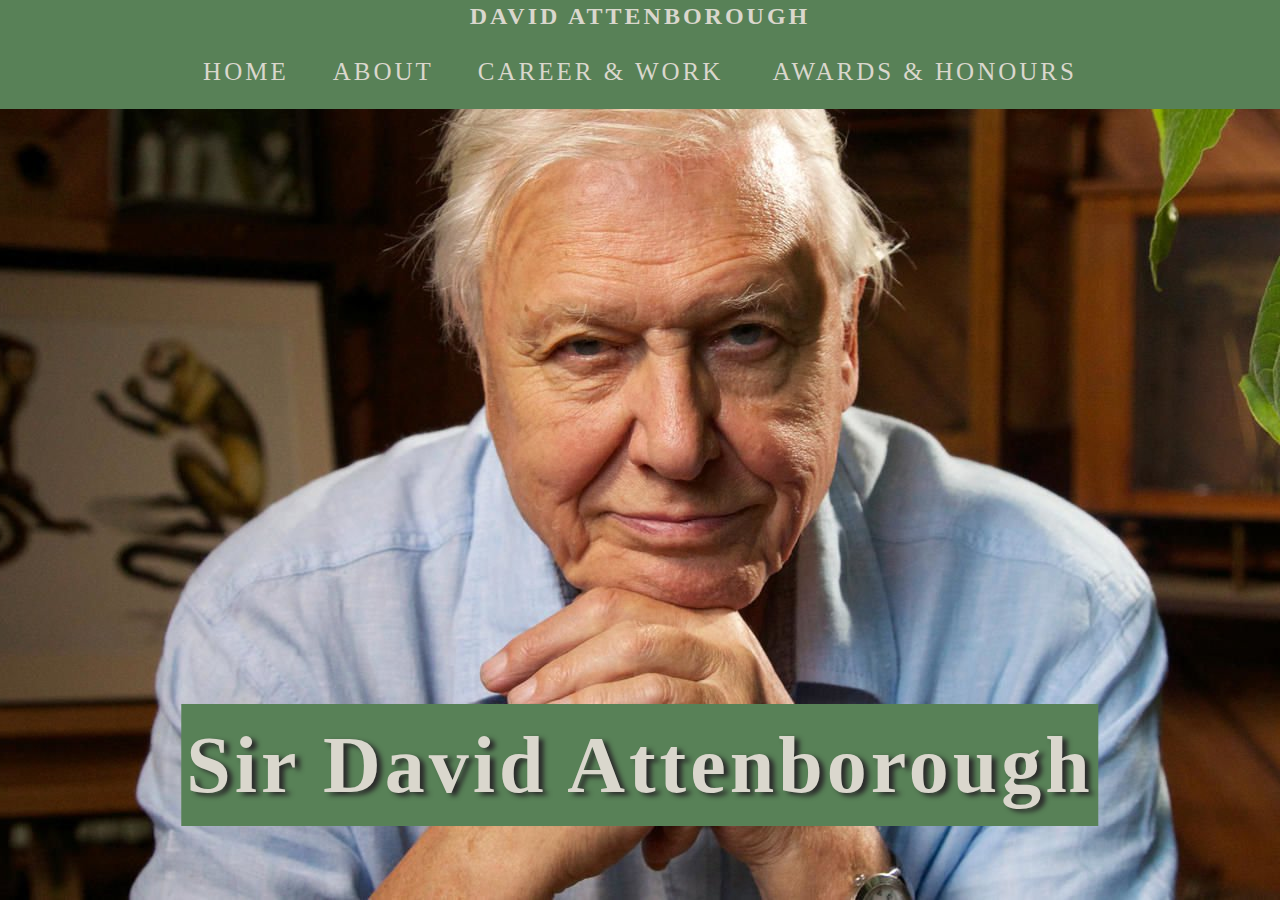
<file: index.html>
<!--
    Name: Hamza Haque
    Course: Science Honours 20FH
    School: Fort Richmond Collegiate
    Date Last Modified: June 12, 2022

    This is for a science project.
-->

<!DOCTYPE html>
<html lang="en">
  <head>
    <meta charset="UTF-8" />
    <meta http-equiv="X-UA-Compatible" content="IE=edge" />
    <meta name="viewport" content="width=device-width, initial-scale=1.0" />
    <title>David Attenborough</title>

    <!-- External CSS -->
    <link rel="stylesheet" href="stylesheets/css-styling.css" />

    <style>
      /*
        This styles the body to have a background image of portrait of David Attenborough. The background image is centered.
        The background image is set to not repeat and appear multiple times. The background's size has been set to take
        up the entire body.

        It has a height of 100vh, 100% of the viewport's height - the full height of the screen.
        The position has been set to relative for the heading tag positioning, it will be the position ancestor.
      */
      body {
        background: url("images/david-attenborough-main-picture.jpg");

        height: 100vh;

        background-position: center;

        background-repeat: no-repeat;

        background-size: cover;

        position: relative;
      }

      /*
        This styles the main tag. 

        It is absolute positioned relative to the body. It has a top and left value of 50%, but then to center the element, it has
        been translated -50% top and left. This helps position the green background in the center. 

        It has a text colour of #dad7cd and a background colour of #588157. The text is centered. It has -50% margin on the right to 
        ensure that the element doesn't shrink. This was just by playing around and testing to see what works.
      */
      main {
        position: absolute;
        top: 85%;
        left: 50%;
        margin: auto -50% auto auto;

        -o-transform: translate(-50%, -50%);
        -webkit-transform: translate(-50%, -50%);
        -moz-transform: translate(-50%, -50%);
        -ms-transform: translate(-50%, -50%);
        transform: translate(-50%, -50%);

        color: #dad7cd;
        background-color: #588157;
        text-align: center;
      }

      /*
        It uses the Georgia font family, if that doesn't work it uses the Times font family,
        if that doesn't work it uses the Times New Roman font, and finally it uses the serif font
        as a last resort.

        It has a font size of 110 pixels. Has 30 pixels of margin. Has a font colour of #dad7cd.
        It styles the text to be capitalized.

        It has a text shadow that is blurred to make it pop out, with a light shade of black.

        It is fully opaque, and has no animations to override the animations set for h1 in the external CSS. 
      */
      h1 {
        margin: 5px;
        font-size: 80px;
        font-family: Georgia, Times, "Times New Roman", serif;
        color: #dad7cd;
        text-transform: capitalize;

        text-shadow: 5px 3px 5px #2b2b2b;

        opacity: 1;

        -o-animation: none;
        -moz-animation: none;
        -webkit-animation: none;
        animation: none;
      }
    </style>
  </head>
  <body>
    <header>
      <!-- Header name -->
      <h1 id="header-name-text">David Attenborough</h1>
      <!-- Navigation bar -->
      <nav>
        <a href="index.html" class="nav-link"><li>Home</li></a>
        <a href="about.html" class="nav-link"><li>About</li></a>
        <a href="career-and-work.html" class="nav-link">
          <li>Career & Work</li>
        </a>
        <a href="awards-and-honours.html" class="nav-link">
          <li>Awards & Honours</li>
        </a>
      </nav>
    </header>

    <!-- The main tag is the green background -->
    <main>
      <h1>Sir David Attenborough</h1>
    </main>
  </body>
</html>
</file>
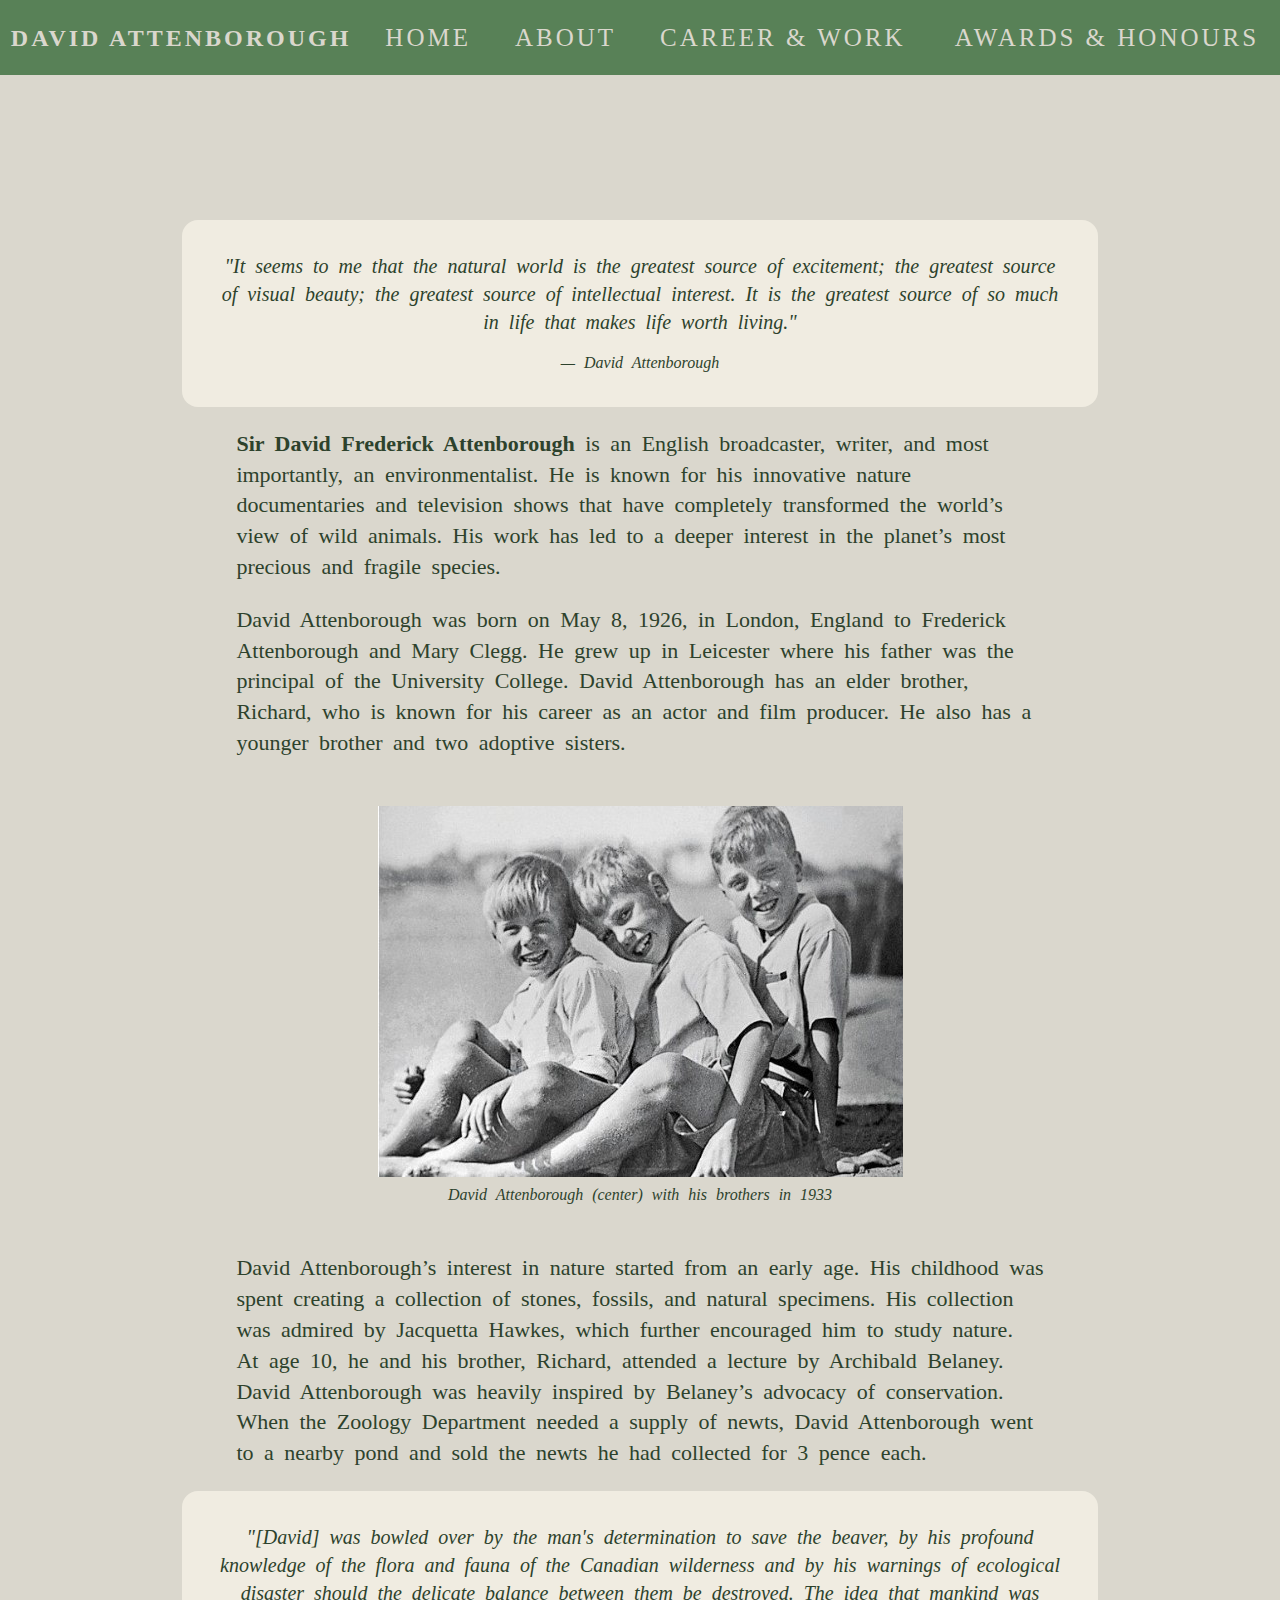
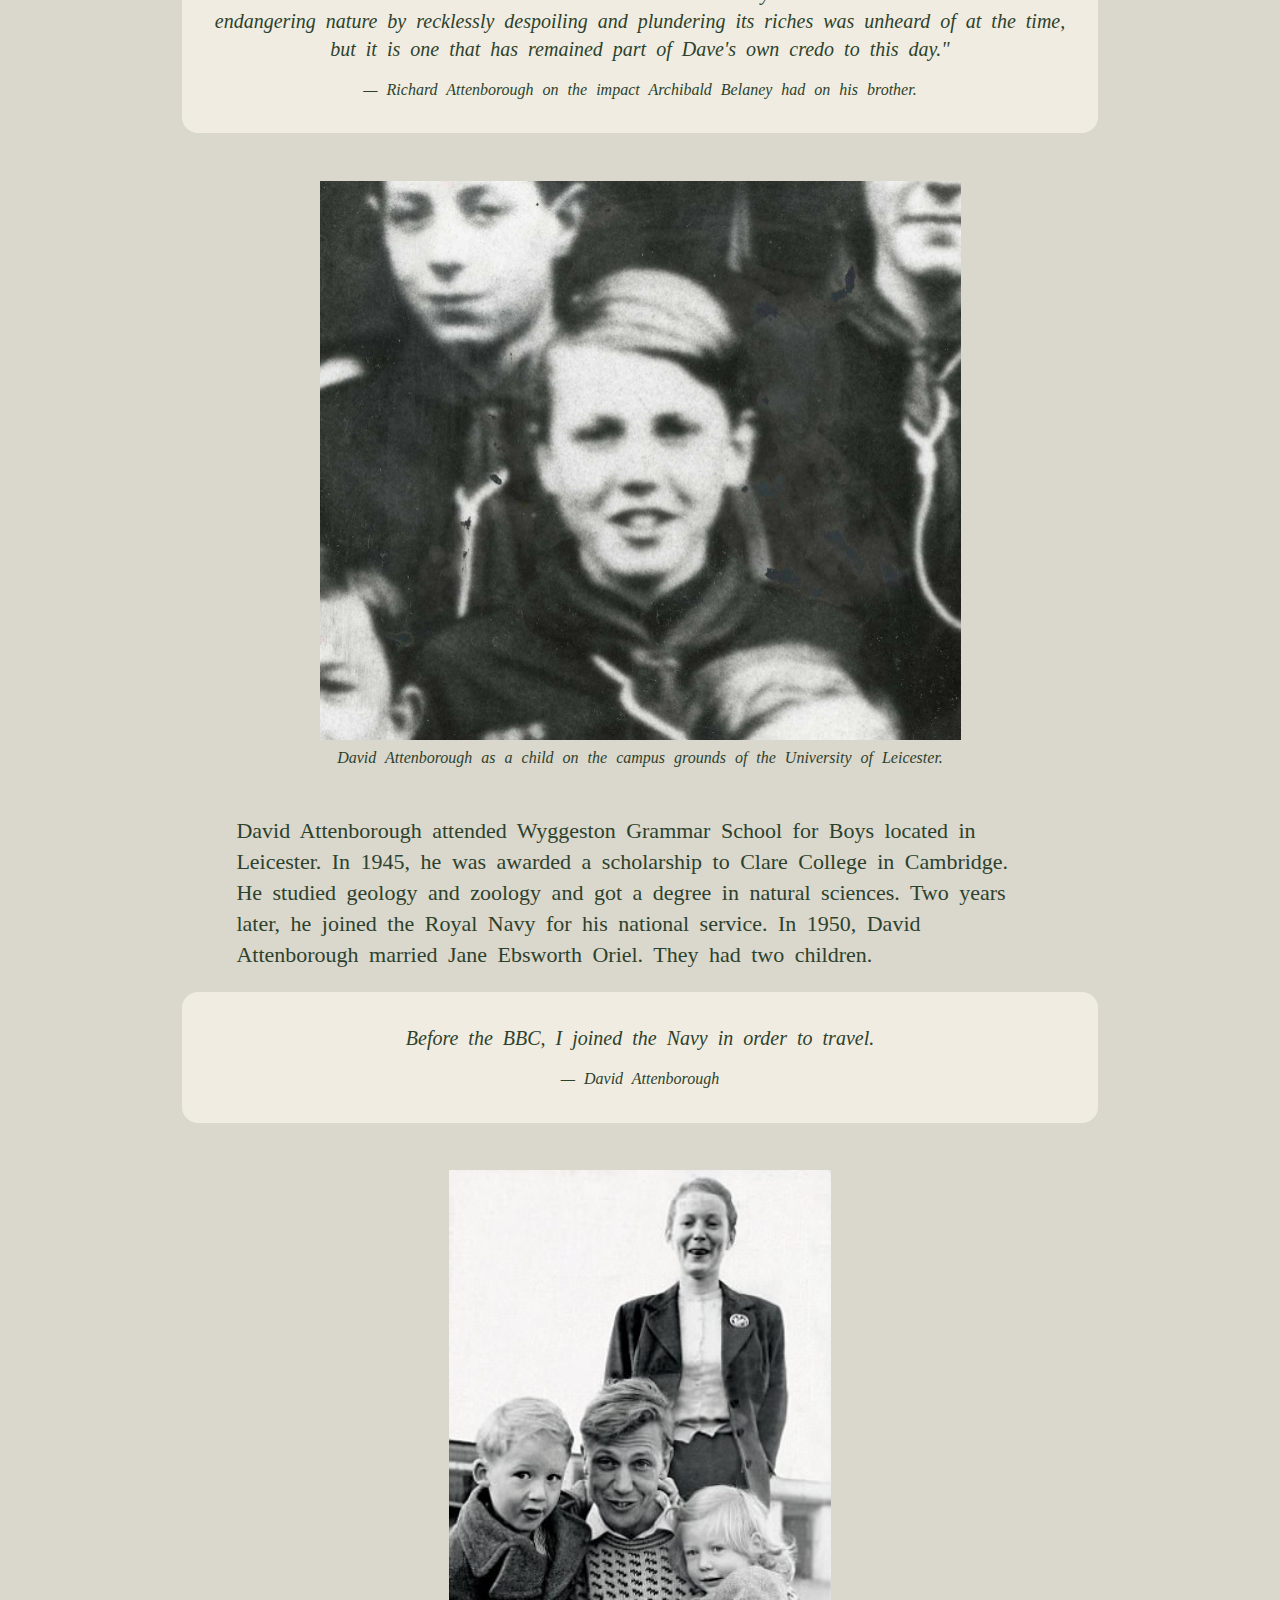
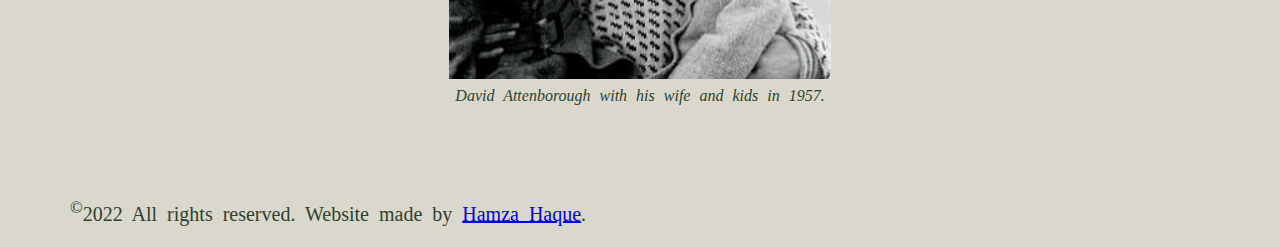
<file: about.html>
<!DOCTYPE html>
<html lang="en">
  <head>
    <meta charset="UTF-8" />
    <meta http-equiv="X-UA-Compatible" content="IE=edge" />
    <meta name="viewport" content="width=device-width, initial-scale=1.0" />
    <title>About David Attenborough</title>

    <!-- External CSS -->
    <link rel="stylesheet" href="stylesheets/css-styling.css" />
  </head>
  <body>
    <header>
      <!-- Header name -->
      <h1 id="header-name-text">David Attenborough</h1>
      <!-- Navigation bar -->
      <nav>
        <a href="index.html" class="nav-link"><li>Home</li></a>
        <a href="about.html" class="nav-link"><li>About</li></a>
        <a href="career-and-work.html" class="nav-link">
          <li>Career & Work</li>
        </a>
        <a href="awards-and-honours.html" class="nav-link">
          <li>Awards & Honours</li>
        </a>
      </nav>
    </header>

    <main>
      <h1>About David Attenborough</h1>
      <hr />

      <!-- David Attenborough Quote -->
      <figure class="quote">
        <blockquote>
          "It seems to me that the natural world is the greatest source of
          excitement; the greatest source of visual beauty; the greatest source
          of intellectual interest. It is the greatest source of so much in life
          that makes life worth living."
        </blockquote>
        <figcaption>&mdash; David Attenborough</figcaption>
      </figure>

      <article>
        <p>
          <strong>Sir David Frederick Attenborough</strong> is an English
          broadcaster, writer, and most importantly, an environmentalist. He is
          known for his innovative nature documentaries and television shows
          that have completely transformed the world’s view of wild animals. His
          work has led to a deeper interest in the planet’s most precious and
          fragile species.
        </p>
        <p>
          David Attenborough was born on May 8, 1926, in London, England to
          Frederick Attenborough and Mary Clegg. He grew up in Leicester where
          his father was the principal of the University College. David
          Attenborough has an elder brother, Richard, who is known for his
          career as an actor and film producer. He also has a younger brother
          and two adoptive sisters.
        </p>
        <figure>
          <img
            src="images/family-picture-1.jpg"
            alt="A Picture of David Attenborough with his brothers."
          />
          <figcaption>
            David Attenborough (center) with his brothers in 1933
          </figcaption>
        </figure>
        <p>
          David Attenborough’s interest in nature started from an early age. His
          childhood was spent creating a collection of stones, fossils, and
          natural specimens. His collection was admired by Jacquetta Hawkes,
          which further encouraged him to study nature. At age 10, he and his
          brother, Richard, attended a lecture by Archibald Belaney. David
          Attenborough was heavily inspired by Belaney’s advocacy of
          conservation. When the Zoology Department needed a supply of newts,
          David Attenborough went to a nearby pond and sold the newts he had
          collected for 3 pence each.
        </p>
        <figure class="quote">
          <blockquote>
            "[David] was bowled over by the man's determination to save the
            beaver, by his profound knowledge of the flora and fauna of the
            Canadian wilderness and by his warnings of ecological disaster
            should the delicate balance between them be destroyed. The idea that
            mankind was endangering nature by recklessly despoiling and
            plundering its riches was unheard of at the time, but it is one that
            has remained part of Dave's own credo to this day."
          </blockquote>
          <figcaption>
            &mdash; Richard Attenborough on the impact Archibald Belaney had on
            his brother.
          </figcaption>
        </figure>
        <figure>
          <img
            src="images/young-david-attenborough-1.jpg"
            alt="A picture of when David Attenborough was a child on the campus grounds of the University of Leicester."
            width="641"
            height="559.5"
          />
          <figcaption>
            David Attenborough as a child on the campus grounds of the
            University of Leicester.
          </figcaption>
        </figure>
        <p>
          David Attenborough attended Wyggeston Grammar School for Boys located
          in Leicester. In 1945, he was awarded a scholarship to Clare College
          in Cambridge. He studied geology and zoology and got a degree in
          natural sciences. Two years later, he joined the Royal Navy for his
          national service. In 1950, David Attenborough married Jane Ebsworth
          Oriel. They had two children.
        </p>
        <figure class="quote">
          <blockquote>
            Before the BBC, I joined the Navy in order to travel.
          </blockquote>
          <figcaption>&mdash; David Attenborough</figcaption>
        </figure>
        <figure>
          <img
            src="images/family-picture-2.jpg"
            alt="David Attenborough with his wife and kids in 1957."
            width="382.5px"
            height="508.75px"
          />
          <figcaption>
            David Attenborough with his wife and kids in 1957.
          </figcaption>
        </figure>
      </article>
    </main>

    <footer>
      <hr id="footer-hr" />
      <p id="footer-text">
        <sup>&copy;</sup>2022 All rights reserved. Website made by
        <a href="https://github.com/HamzaH30" target="_blank">Hamza Haque</a>.
      </p>
    </footer>
  </body>
</html>
</file>
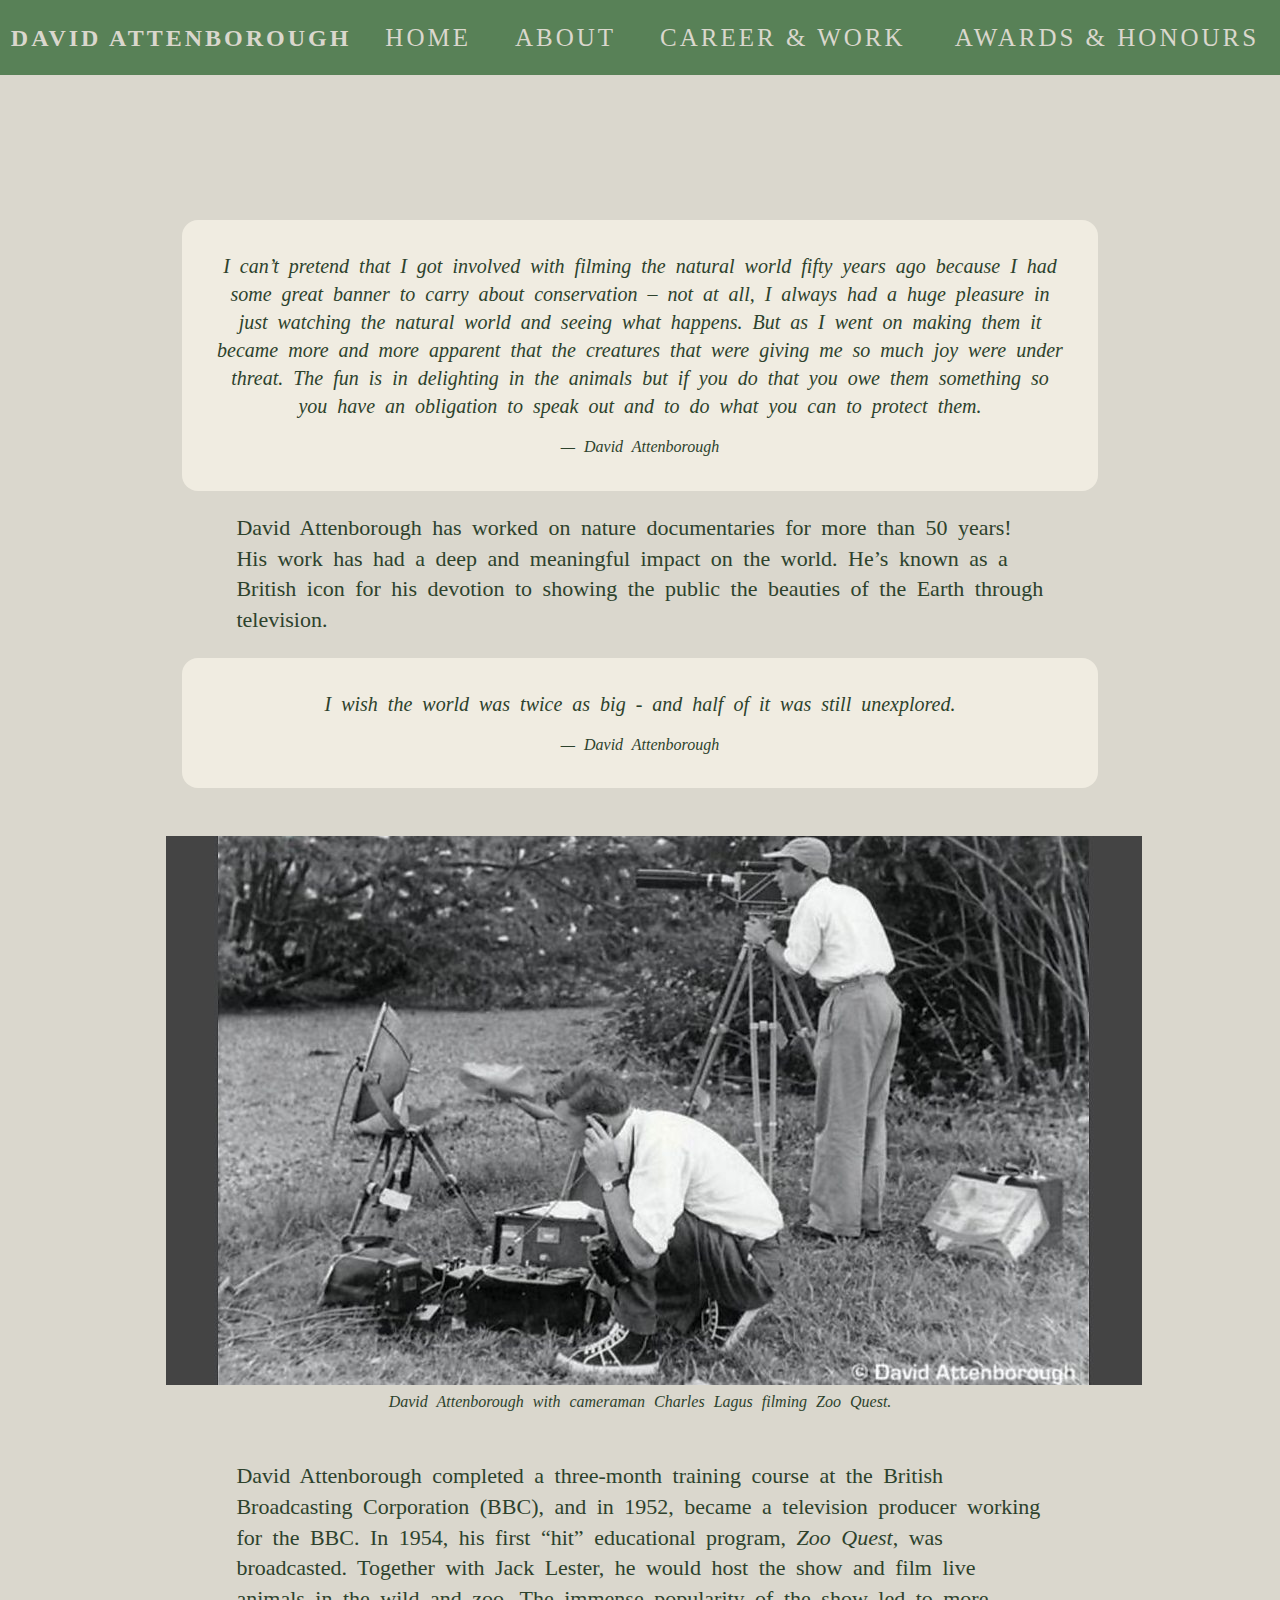
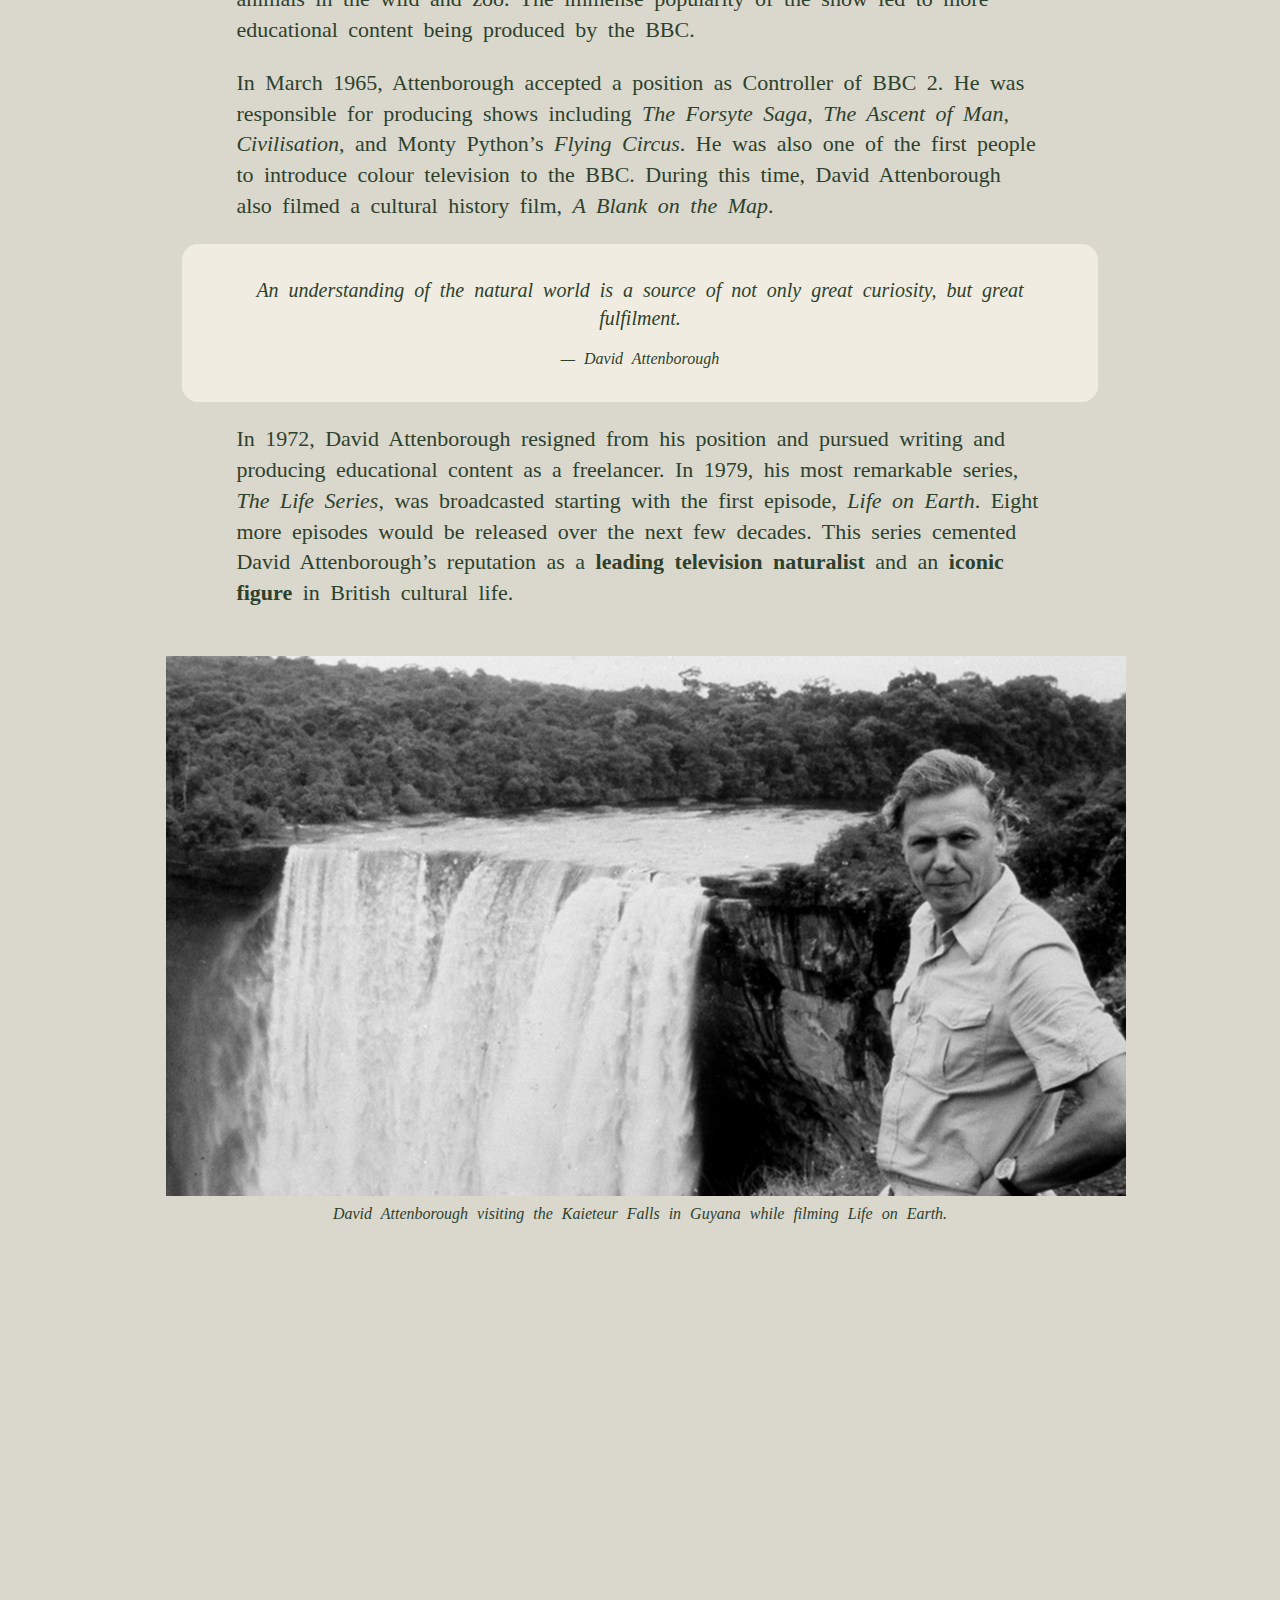
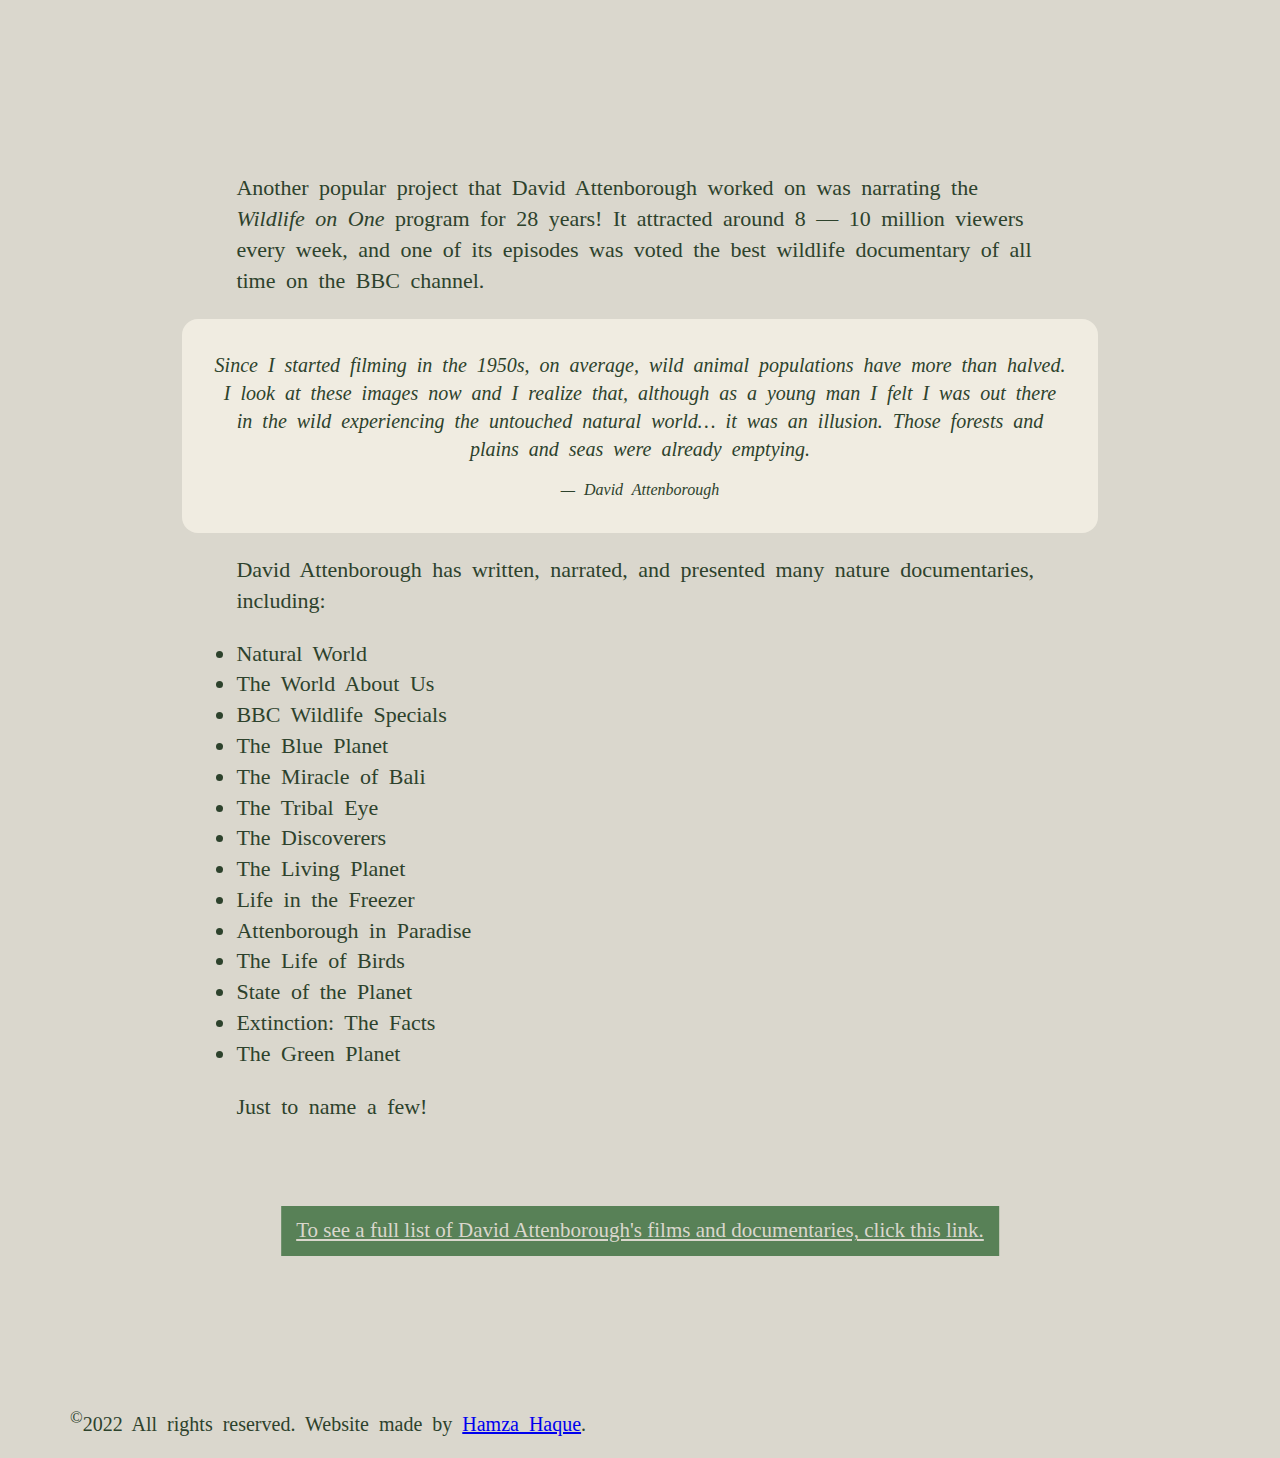
<file: career-and-work.html>
<!DOCTYPE html>
<html lang="en">
  <head>
    <meta charset="UTF-8" />
    <meta http-equiv="X-UA-Compatible" content="IE=edge" />
    <meta name="viewport" content="width=device-width, initial-scale=1.0" />
    <title>Career & Work</title>

    <!-- External CSS -->
    <link rel="stylesheet" href="stylesheets/css-styling.css" />

    <!-- Internal CSS -->
    <style>
        ul {
          color: #2d422c;
          font-size: 22px;
          font-family: Cambria, Baskerville, Garamond, "Times New Roman", serif;
          word-spacing: 5px;
          padding: 0px 70px;
        }
        /*
        This is an ID that styles the anchor tag to the wikipedia link listing David Attenborough's filmography page.
        In order to center the element on the webpage, it has been displayed as an inline-block, has a relative position,
        is 50% away from the left side, and has been translated -50% on the x-axis.
        It has a background colour of #588157 and a font colour of #dad7cd.
        It has a font size of 21 pixels, a padding of 10 pixels top-and-bottom and 15 pixels of padding left-and-right.
        It has 62 pixels of margin on the top & bottom.
      */
      #wikipedia-link {
        display: inline-block;
        position: relative;
        left: 50%;

        -o-transform: translateX(-50%);
        -webkit-transform: translateX(-50%);
        -moz-transform: translateX(-50%);
        -ms-transform: translateX(-50%);
        transform: translateX(-50%);

        background-color: #588157;
        color: #dad7cd;
        font-size: 21px;
        padding: 10px 15px;
        margin: 62px 0px;
      }
    </style>
  </head>
  <body>
    <header>
      <!-- Header name -->
      <h1 id="header-name-text">David Attenborough</h1>
      <!-- Navigation bar -->
      <nav>
        <a href="index.html" class="nav-link"><li>Home</li></a>
        <a href="about.html" class="nav-link"><li>About</li></a>
        <a href="career-and-work.html" class="nav-link">
          <li>Career & Work</li>
        </a>
        <a href="awards-and-honours.html" class="nav-link">
          <li>Awards & Honours</li>
        </a>
      </nav>
    </header>
    <main>
      <h1>Career & Work</h1>
      <hr />
      <section>
        <figure class="quote">
          <blockquote>
            I can’t pretend that I got involved with filming the natural world
            fifty years ago because I had some great banner to carry about
            conservation – not at all, I always had a huge pleasure in just
            watching the natural world and seeing what happens. But as I went on
            making them it became more and more apparent that the creatures that
            were giving me so much joy were under threat. The fun is in
            delighting in the animals but if you do that you owe them something
            so you have an obligation to speak out and to do what you can to
            protect them.
          </blockquote>
          <figcaption>&mdash; David Attenborough</figcaption>
        </figure>
        <p>
          David Attenborough has worked on nature documentaries for more than 50
          years! His work has had a deep and meaningful impact on the world.
          He’s known as a British icon for his devotion to showing the public
          the beauties of the Earth through television.
        </p>
        <figure class="quote">
          <blockquote>
            I wish the world was twice as big - and half of it was still
            unexplored.
          </blockquote>
          <figcaption>&mdash; David Attenborough</figcaption>
        </figure>
      </section>
      <article>
        <figure>
          <img
            src="images/Attenborough-filming-zoo-quest.jpg"
            alt="A black-and-white picture of David Attenborough with cameraman Charles Lagus filming Zoo Quest."
          />
          <figcaption>
            David Attenborough with cameraman Charles Lagus filming Zoo Quest.
          </figcaption>
        </figure>
        <p>
          David Attenborough completed a three-month training course at the
          British Broadcasting Corporation (BBC), and in 1952, became a
          television producer working for the BBC. In 1954, his first “hit”
          educational program, <em>Zoo Quest</em>, was broadcasted. Together
          with Jack Lester, he would host the show and film live animals in the
          wild and zoo. The immense popularity of the show led to more
          educational content being produced by the BBC.
        </p>
        <p>
          In March 1965, Attenborough accepted a position as Controller of BBC
          2. He was responsible for producing shows including
          <em>The Forsyte Saga</em>, <em>The Ascent of Man</em>,
          <em>Civilisation</em>, and Monty Python’s <em>Flying Circus</em>. He
          was also one of the first people to introduce colour television to the
          BBC. During this time, David Attenborough also filmed a cultural
          history film, <em>A Blank on the Map</em>.
        </p>
        <figure class="quote">
          <blockquote>
            An understanding of the natural world is a source of not only great
            curiosity, but great fulfilment.
          </blockquote>
          <figcaption>&mdash; David Attenborough</figcaption>
        </figure>
        <p>
          In 1972, David Attenborough resigned from his position and pursued
          writing and producing educational content as a freelancer. In 1979,
          his most remarkable series, <em>The Life Series</em>, was broadcasted
          starting with the first episode, <em>Life on Earth</em>. Eight more
          episodes would be released over the next few decades. This series
          cemented David Attenborough’s reputation as a
          <strong>leading television naturalist</strong> and an
          <strong>iconic figure</strong> in British cultural life.
        </p>
        <figure>
          <img
            src="images/Life-on-Earth-filming.jpg"
            alt="A black-and-white image of David Attenborough visiting the Kaieteur Falls in Guyana during filming of Life on Earth."
            width="960px"
            height="540px"
          />
          <figcaption>
            David Attenborough visiting the Kaieteur Falls in Guyana while
            filming Life on Earth.
          </figcaption>
        </figure>
        <div style="text-align: center">
          <iframe
            width="840"
            height="472.5"
            src="https://www.youtube.com/embed/czgc56Vfz4w"
            title="A video by BBC Studios giving a brief overview about David Attenborough's Life Series."
            frameborder="0"
            allow="accelerometer; autoplay; clipboard-write; encrypted-media; gyroscope; picture-in-picture"
            allowfullscreen
          ></iframe>
        </div>
        <p>
          Another popular project that David Attenborough worked on was
          narrating the <em>Wildlife on One</em> program for 28 years! It
          attracted around 8 &mdash; 10 million viewers every week, and one of
          its episodes was voted the best wildlife documentary of all time on
          the BBC channel.
        </p>
        <figure class="quote">
          <blockquote>
            Since I started filming in the 1950s, on average, wild animal
            populations have more than halved. I look at these images now and I
            realize that, although as a young man I felt I was out there in the
            wild experiencing the untouched natural world… it was an illusion.
            Those forests and plains and seas were already emptying.
          </blockquote>
          <figcaption>&mdash; David Attenborough</figcaption>
        </figure>
        <p>
          David Attenborough has written, narrated, and presented many nature
          documentaries, including: 
          <ul>
            <li>Natural World</li>
            <li>The World About Us</li>
            <li>BBC Wildlife Specials</li>
            <li>The Blue Planet</li>
            <li>The Miracle of Bali</li>
            <li>The Tribal Eye</li>
            <li>The Discoverers</li>
            <li>The Living Planet</li>
            <li>Life in the Freezer</li>
            <li>Attenborough in Paradise</li>
            <li>The Life of Birds</li>
            <li>State of the Planet</li>
            <li>Extinction: The Facts</li>
            <li>The Green Planet</li>
          </ul>
        </p>
        <p>Just to name a few!</p>
        <a
          id="wikipedia-link"
          href="https://en.wikipedia.org/wiki/David_Attenborough_filmography"
          target="_blank"
        >
          To see a full list of David Attenborough's films and documentaries, click this link.
        </a>
      </article>
    </main>
    <footer>
      <hr id="footer-hr" />
      <p id="footer-text">
        <sup>&copy;</sup>2022 All rights reserved. Website made by
        <a href="https://github.com/HamzaH30" target="_blank">Hamza Haque</a>.
      </p>
    </footer>
  </body>
</html>
</file>
<file: stylesheets/css-styling.css>
/* External CSS page */

/*
  All elements will have a line height of 140% of their font size applied to all text. This is to ensure
  there is sufficient null space around the text on the webpage.
*/
* {
  line-height: 140%;
}

/*
  This styles the entire website to have 0 pixels of margin and a background colour of #dad7cd.
*/
body {
  margin: 0px;
  background-color: #dad7cd;
}

/* 
  This styles the main tag to have a margin of 5% for the top-and-bottom and a margin on 10% for the left-and-right. 
  This is to ensure that the website uses 90%-95% of the screen instead of the full 100% to provide visual relief.
*/
main {
  margin: 5% 13%;
}

/* 
  This styles the header to have a position of sticky and a value of 0 for the top. This makes it so that the header 
  and the contents in the header remain at the top of the user's browser as they scroll
  down the webpage. A value of 1 has been set for the z-index to make sure that the header stays on top of all other elements.

  This styles the header to have a background colour of #588157. As well as centering all text in the header.
*/
header {
  position: -webkit-sticky;
  position: sticky;
  top: 0;
  z-index: 1;

  background-color: #588157;
  text-align: center;
}

/*
  This styles the nav to have 20 pixels of padding only on the top-and-bottom. It also makes it an inline-block element.
*/
nav {
  display: inline-block;
  padding: 20px 0px;
}

/* 
  This styles all main headings to have a font colour of #2d422c and have 5 pixels of margin on the bottom. 
  This styles the headings to be centered, bold, and have a font size of 36 pixels. 

  This styling uppercases the text. It also gives 4 pixels of letter spacing.

  The heading text will use the Didot font family, then Palatino if Didot doesn't work, 
  then Lucida Bright if Palatino doesn't work, and finally serif font as a last resort.

  It has an animation, called "flip-vertical", that changes the opacity and rotates the text multiple times 
  vertically (round the x-axis) within 0.8 seconds with a 0.5 second delay.
*/
h1 {
  color: #2d422c;
  margin-bottom: 5px;

  text-transform: uppercase;
  text-align: center;

  letter-spacing: 4px;

  font-size: 36px;
  font-weight: bold;
  font-family: Didot, Palatino, "Lucida Bright", serif;

  opacity: 0;
  -moz-animation: flip-vertical 0.8s ease-in-out 0.5s forwards;
  -webkit-animation: flip-vertical 0.8s ease-in-out 0.5s forwards;
  -o-animation: flip-vertical 0.8s ease-in-out 0.5s forwards;
  animation: flip-vertical 0.8s ease-in-out 0.5s forwards;
}

@-o-keyframes flip-vertical {
  from {
    opacity: 0;

    -ms-transform: rotateX(90deg);
    -moz-transform: rotateX(90deg);
    -webkit-transform: rotateX(90deg);
    -o-transform: rotateX(90deg);
    transform: rotateX(90deg);
  }

  to {
    opacity: 1;

    -ms-transform: rotateX(720deg);
    -moz-transform: rotateX(720deg);
    -webkit-transform: rotateX(720deg);
    -o-transform: rotateX(720deg);
    transform: rotateX(720deg);
  }
}

@-moz-keyframes flip-vertical {
  from {
    opacity: 0;

    -ms-transform: rotateX(90deg);
    -moz-transform: rotateX(90deg);
    -webkit-transform: rotateX(90deg);
    -o-transform: rotateX(90deg);
    transform: rotateX(90deg);
  }

  to {
    opacity: 1;

    -ms-transform: rotateX(720deg);
    -moz-transform: rotateX(720deg);
    -webkit-transform: rotateX(720deg);
    -o-transform: rotateX(720deg);
    transform: rotateX(720deg);
  }
}

@-webkit-keyframes flip-vertical {
  from {
    opacity: 0;

    -ms-transform: rotateX(90deg);
    -moz-transform: rotateX(90deg);
    -webkit-transform: rotateX(90deg);
    -o-transform: rotateX(90deg);
    transform: rotateX(90deg);
  }

  to {
    opacity: 1;

    -ms-transform: rotateX(720deg);
    -moz-transform: rotateX(720deg);
    -webkit-transform: rotateX(720deg);
    -o-transform: rotateX(720deg);
    transform: rotateX(720deg);
  }
}

/* 
  The animation for flipping the headings vertically (around the x-axis). It starts as transparent and at 90 degrees. 
  It ends as fully opaque and at 720 degrees around the x-axis.
*/
@keyframes flip-vertical {
  from {
    opacity: 0;

    -ms-transform: rotateX(90deg);
    -moz-transform: rotateX(90deg);
    -webkit-transform: rotateX(90deg);
    -o-transform: rotateX(90deg);
    transform: rotateX(90deg);
  }

  to {
    opacity: 1;

    -ms-transform: rotateX(720deg);
    -moz-transform: rotateX(720deg);
    -webkit-transform: rotateX(720deg);
    -o-transform: rotateX(720deg);
    transform: rotateX(720deg);
  }
}

/*
  This styles all paragraphs to have a font colour of #2d422c and a font size of 20 pixels.

  It uses the Cambria font family, if that doesn't work then it uses the Baskerville font family,
  if that doesn't work then it uses the Garamond font family, if that doesn't work it uses the 
  Times New Roman font family, and finally it'll use the serif font as a last resort.

  The paragraph text has a padding of 0 pixels top-and-bottom and 70 pixels left-and-right.
  It has a word spacing of 5 pixels.
*/
p {
  color: #2d422c;
  font-size: 22px;
  font-family: Cambria, Baskerville, Garamond, "Times New Roman", serif;
  word-spacing: 5px;
  padding: 0px 70px;
}

/* 
  This styles all horizontal rules (hr) to have a border that has a line-width of 5 pixels. is solid, and has a colour of #588157.
  All horizontal rules have a border-radius of 5 pixels (rounded ends). Their margin is auto.

  They start as transparent and no width, but then with the animation, called "grow-hr", their width increase to 50% and they become fully opaque 
  in 1 second with a 0.5 second delay. The animation timing function is set to linear.
*/
hr {
  border: 5px solid #588157;
  border-radius: 5px;
  margin: auto;

  opacity: 0;
  width: 0;

  -moz-animation: grow-hr 1s linear 0.5s forwards;
  -webkit-animation: grow-hr 1s linear 0.5s forwards;
  -o-animation: grow-hr 1s linear 0.5s forwards;
  animation: grow-hr 1s linear 0.5s forwards;
}

/* 
  The animation for increasing the width (size) and opacity of the hr tag under each h1 on every webpage (except for home page).
*/
@-o-keyframes grow-hr {
  from {
    width: 0%;
    opacity: 0;
  }

  to {
    width: 75%;
    opacity: 1;
  }
}

/* 
  The animation for increasing the width (size) and opacity of the hr tag under each h1 on every webpage (except for home page).
*/
@-moz-keyframes grow-hr {
  from {
    width: 0%;
    opacity: 0;
  }

  to {
    width: 75%;
    opacity: 1;
  }
}

/* 
  The animation for increasing the width (size) and opacity of the hr tag under each h1 on every webpage (except for home page).
*/
@-webkit-keyframes grow-hr {
  from {
    width: 0%;
    opacity: 0;
  }

  to {
    width: 75%;
    opacity: 1;
  }
}

/* 
  The animation for increasing the width (size) and opacity of the hr tag under each h1 on every webpage (except for home page).
*/
@keyframes grow-hr {
  from {
    width: 0%;
    opacity: 0;
  }

  to {
    width: 75%;
    opacity: 1;
  }
}

figure {
  text-align: center;
  margin: 5% 0;
}

figcaption {
  color: #2d422c;
  font-size: 16px;
  font-family: Cambria, Baskerville, Garamond, "Times New Roman", serif;
  word-spacing: 5px;
  font-style: italic;
}

/* 
  This is a class for styling the anchor tags in the navigation bar.

  It adds a padding of 20 pixels and changes the font colour to #dad7cd.

  It changes the font-size to 21 pixels. 

  It uses the Georgia font family, if that doesn't work it uses the Cambria font family, if that 
  doesn't work then it uses the Baskerville font family, if that doesn't work then it uses the 
  Garamond font family, if that doesn't work it uses the Times New Roman font family, and finally
  it'll use the serif font as a last resort.

  This styling uppercases the text.

  It adds a transition to change the background color when the element gets hovered or focused with the tab key,
  with a transition duration of 0.4 seconds.
*/
.nav-link {
  padding: 20px;

  color: #dad7cd;

  font-family: Georgia, Cambria, Baskerville, Garamond, "Times New Roman", serif;
  font-size: 25px;

  text-transform: uppercase;
  text-decoration: none;

  letter-spacing: 3px;

  -moz-transition: background-color 0.4s;
  -webkit-transition: background-color 0.4s;
  -o-transition: background-color 0.4s;
  transition: background-color 0.4s;
}

/* 
  This is the styling for when an item in the navigation bar gets hovered and when it's being focused
  with the tab key.

  It changes the background colour of that item to #6a9969.
*/
.nav-link:hover,
.nav-link:focus {
  background-color: #6a9969;
}

/* 
  This is a descendant selector to style all list items that are in the nav-link class elements.

  It styles all the list items in the nav-link class to be inline-blocks.
*/
.nav-link li {
  display: inline-block;
}

/*
  A class for styling quotes.
*/
.quote {
  margin: 0;
  background: #f0ece1;
  padding: 16px;
  margin: 16px;
  border-radius: 16px;

  color: #2d422c;
  font-size: 20px;
  font-style: italic;
  font-family: Cambria, Baskerville, Garamond, "Times New Roman", serif;
  word-spacing: 5px;
}

.quote figcaption,
.quote blockquote {
  margin: 16px;
}

/* 
  This is an ID for styling the name in the header.
  
  It makes it an inline element. Adds 10 pixels of padding. Changes the font colour to #dad7cd.
  It has a font size of 24 pixels. It is fully opaque.
  
  It uses the Didot font family, if that doesn't work then it uses the Palatino font family,
  if that doesn't work then it uses the Lucida Bright font family, and finally it'll use the 
  serif font as a last resort.

  It uppercases the text. As well as having 3 pixels of letter spacing.
  
  A value of none has been applied to the text shadow and animation property to ensure there is no text shadow & animations 
  for this element on the all pages.
*/
#header-name-text {
  display: inline;

  padding: 10px;

  font-family: Didot, Palatino, "Lucida Bright", serif;
  font-size: 24px;

  text-transform: uppercase;

  letter-spacing: 3px;

  color: #dad7cd;
  opacity: 1;

  text-shadow: none;

  -o-animation: none;
  -moz-animation: none;
  -webkit-animation: none;
  animation: none;
}

/* 
  This is an ID for styling the text in the footer.

  It has a font colour of #2d422c and a font size of 20 pixels.
*/
#footer-text {
  color: #2d422c;
  font-size: 20px;
}

/* 
  This is an ID for the line (hr tag) that divides the footer from the main content.
  It has a border with a line-width of 2 pixels, is solid, and a colour of #588157.

  The element starts as transparent and with no width, but then with the animation, called "grow-footer-hr", 
  the width increases to 99% (value set after experimenting) and it becomes fully opaque in 1 second with a 0.5 second delay. 
  The animation timing function is set to linear.
*/
#footer-hr {
  border: 2px solid #588157;

  width: 0;
  opacity: 0;

  -moz-animation: grow-footer-hr 1s linear 0.5s forwards;
  -webkit-animation: grow-footer-hr 1s linear 0.5s forwards;
  -o-animation: grow-footer-hr 1s linear 0.5s forwards;
  animation: grow-footer-hr 1s linear 0.5s forwards;
}

/*
  The animation for growing the footer hr from no width to 99% width, and from transparent to opaque.
*/
@-o-keyframes grow-footer-hr {
  from {
    width: 0;
    opacity: 0;
  }

  to {
    width: 99%;
    opacity: 1;
  }
}

/*
  The animation for growing the footer hr from no width to 99% width, and from transparent to opaque.
*/
@-moz-keyframes grow-footer-hr {
  from {
    width: 0;
    opacity: 0;
  }

  to {
    width: 99%;
    opacity: 1;
  }
}

/*
  The animation for growing the footer hr from no width to 99% width, and from transparent to opaque.
*/
@-webkit-keyframes grow-footer-hr {
  from {
    width: 0;
    opacity: 0;
  }

  to {
    width: 99%;
    opacity: 1;
  }
}

/*
  The animation for growing the footer hr from no width to 99% width, and from transparent to opaque.
*/
@keyframes grow-footer-hr {
  from {
    width: 0;
    opacity: 0;
  }

  to {
    width: 99%;
    opacity: 1;
  }
}
</file>
